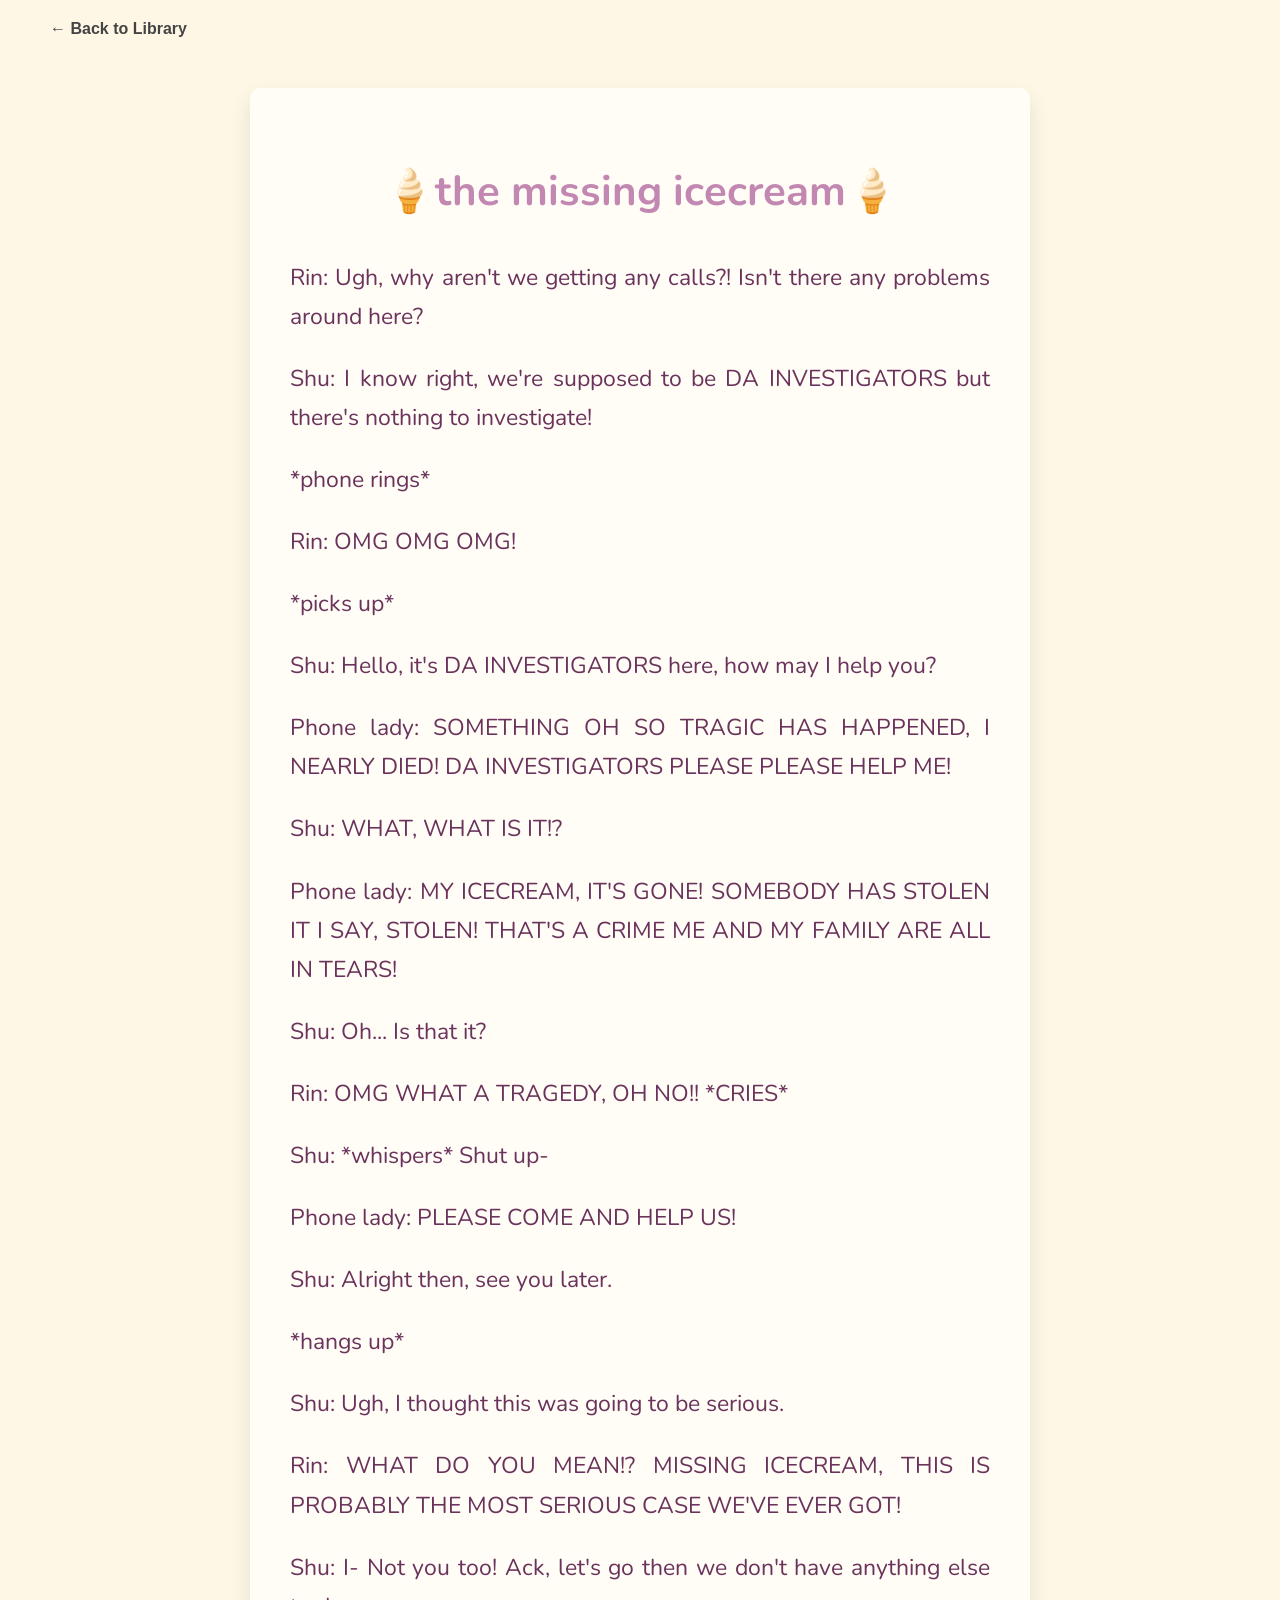
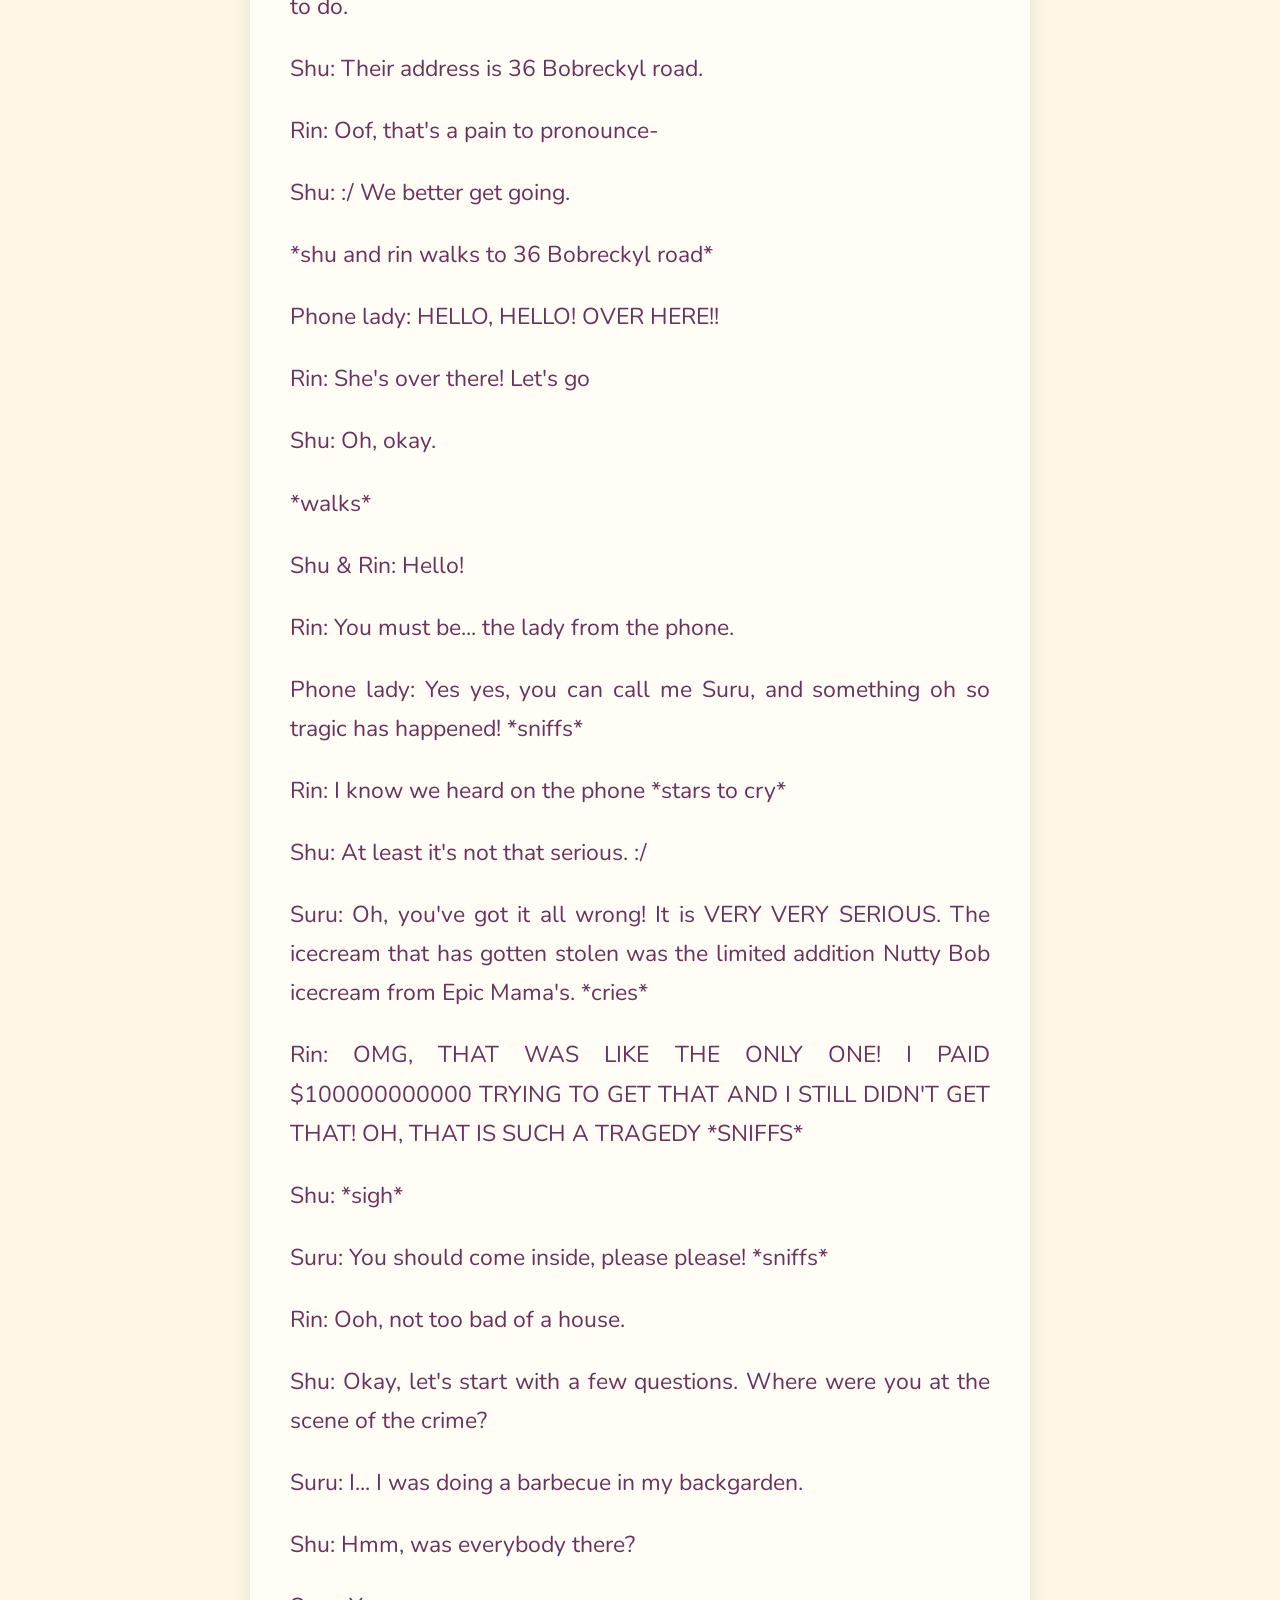
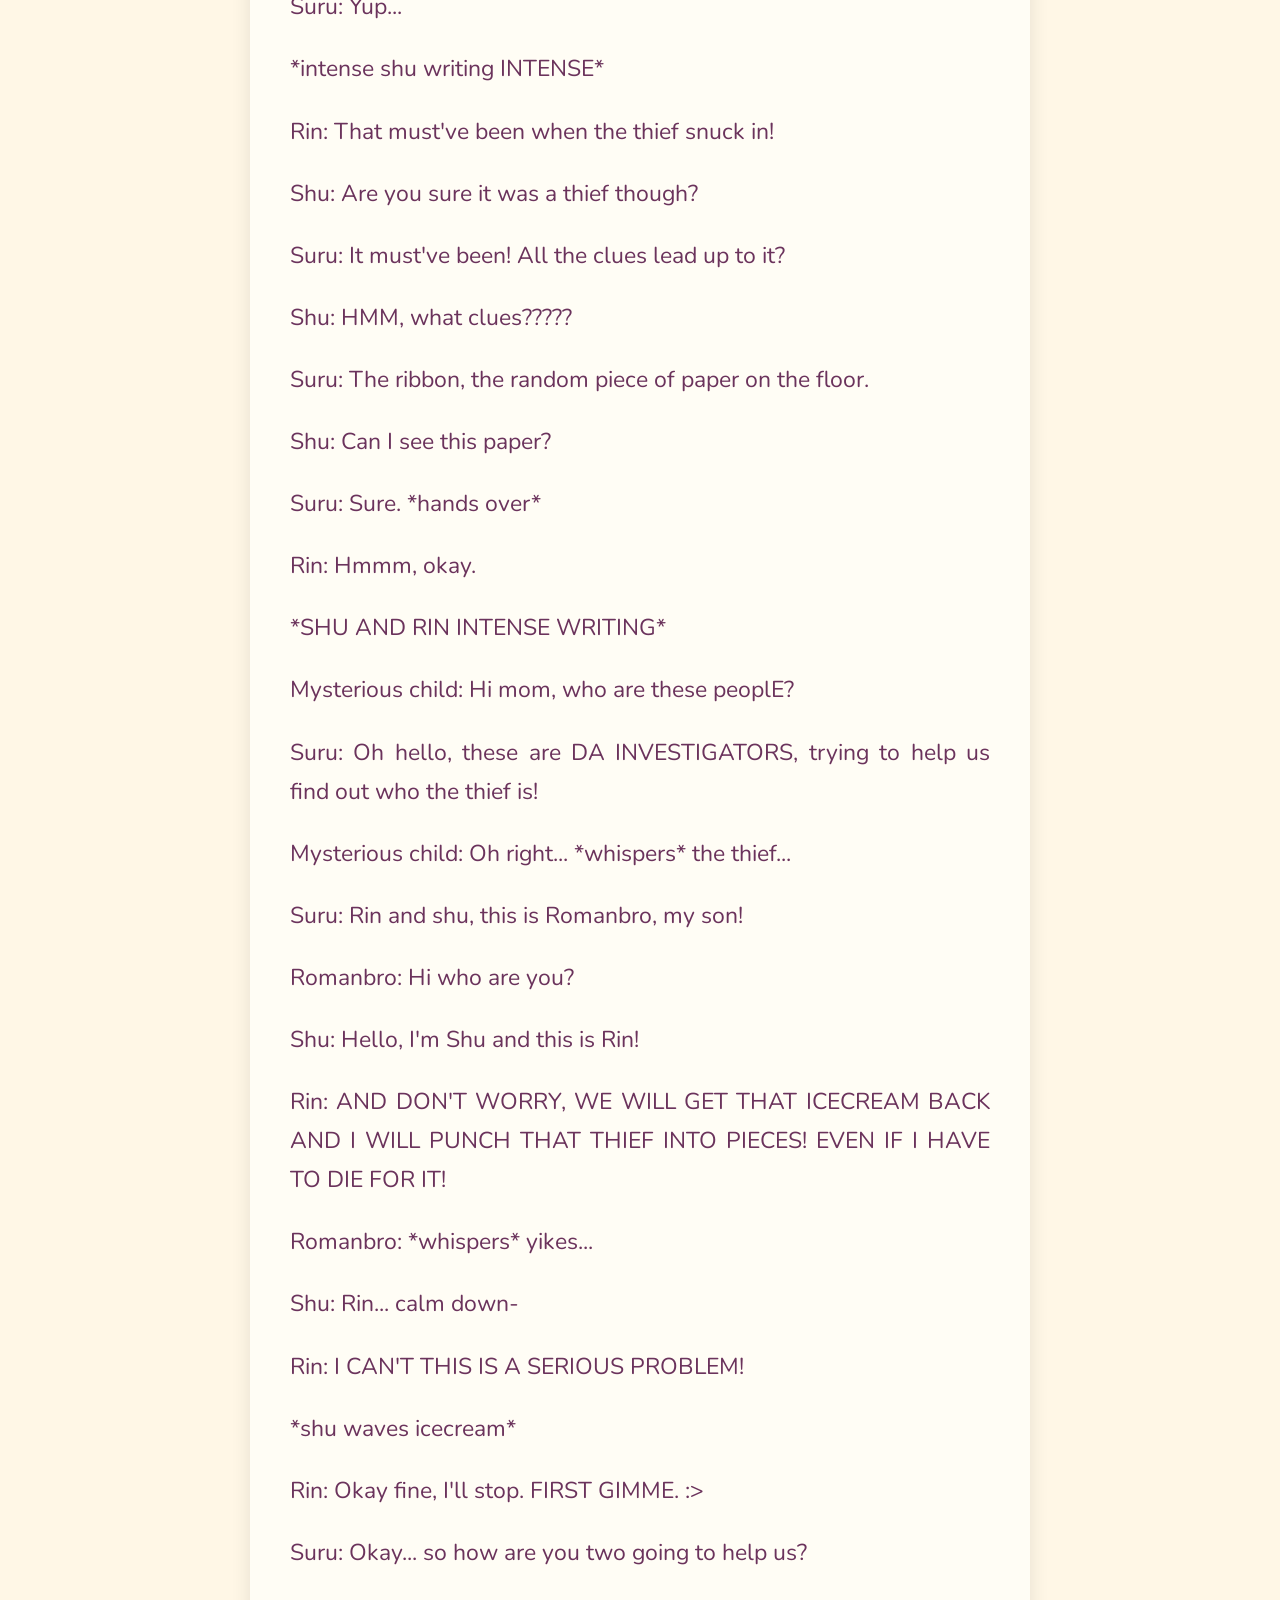
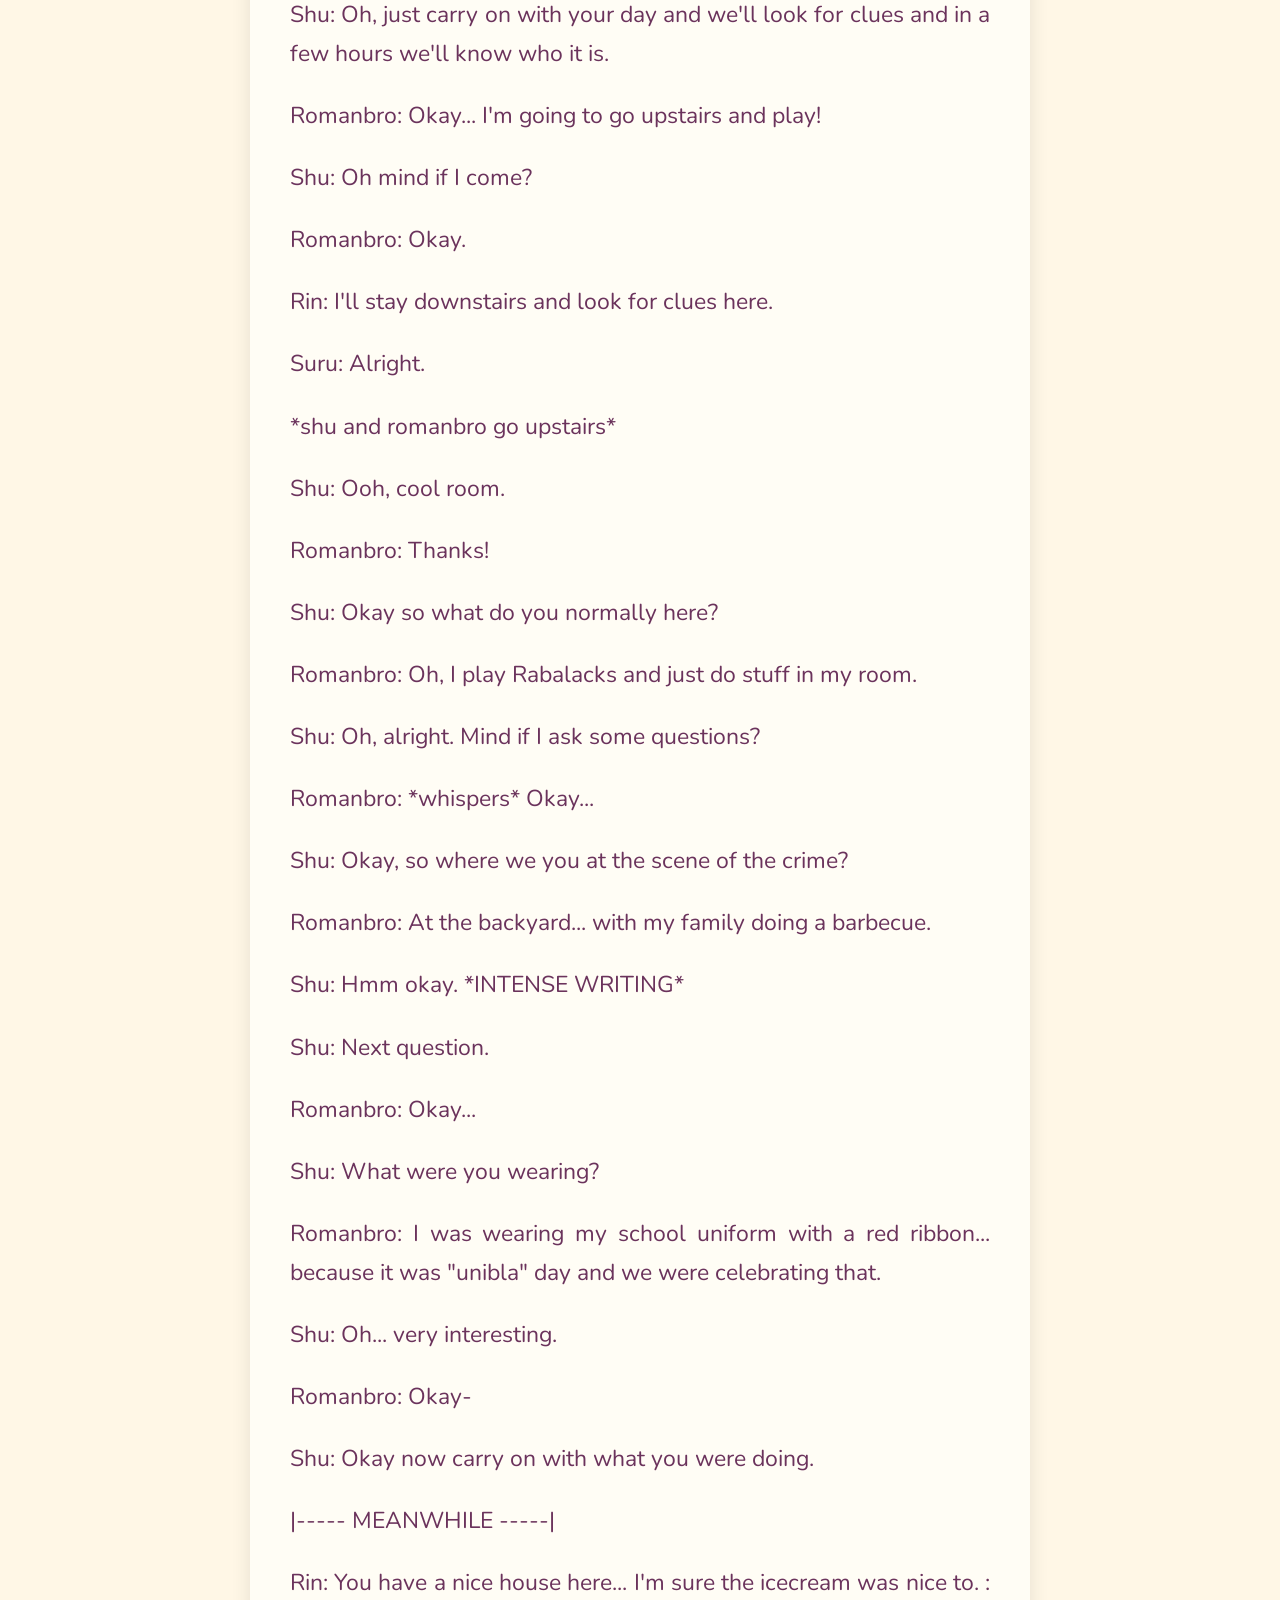
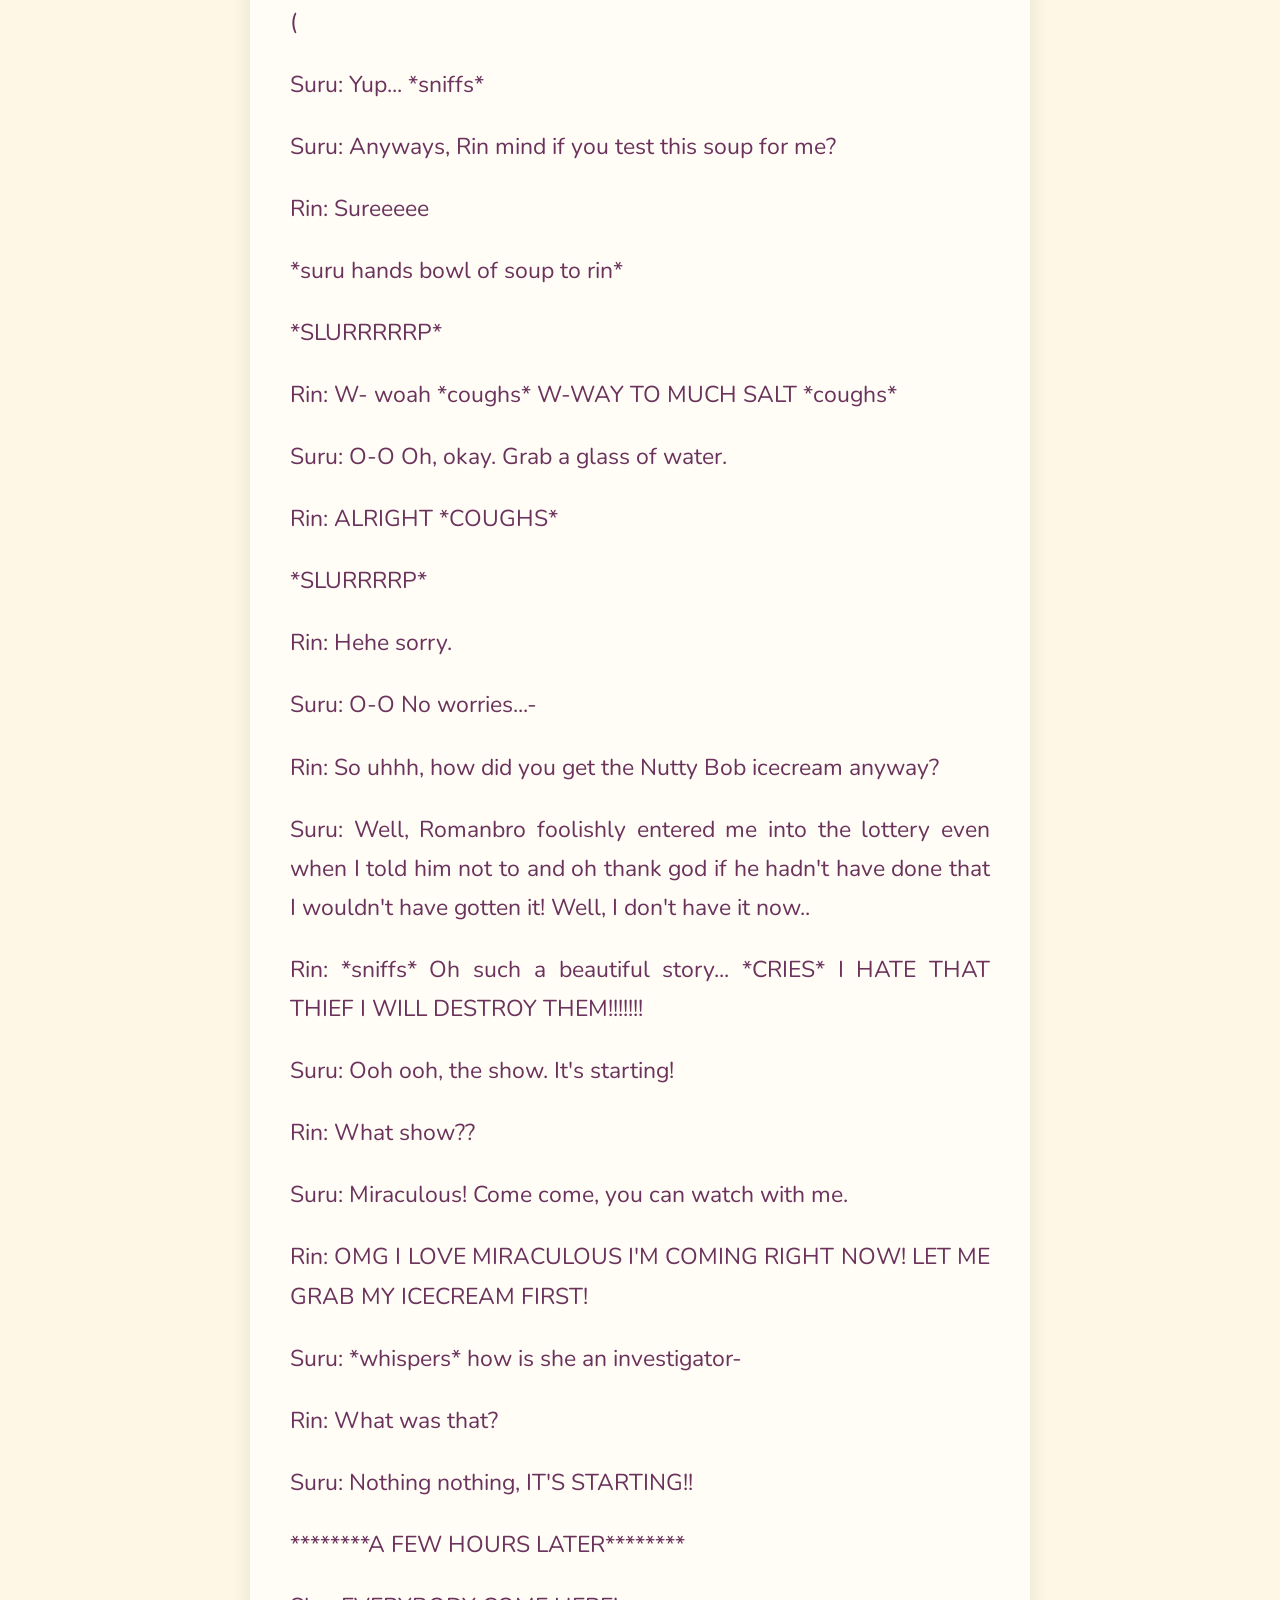
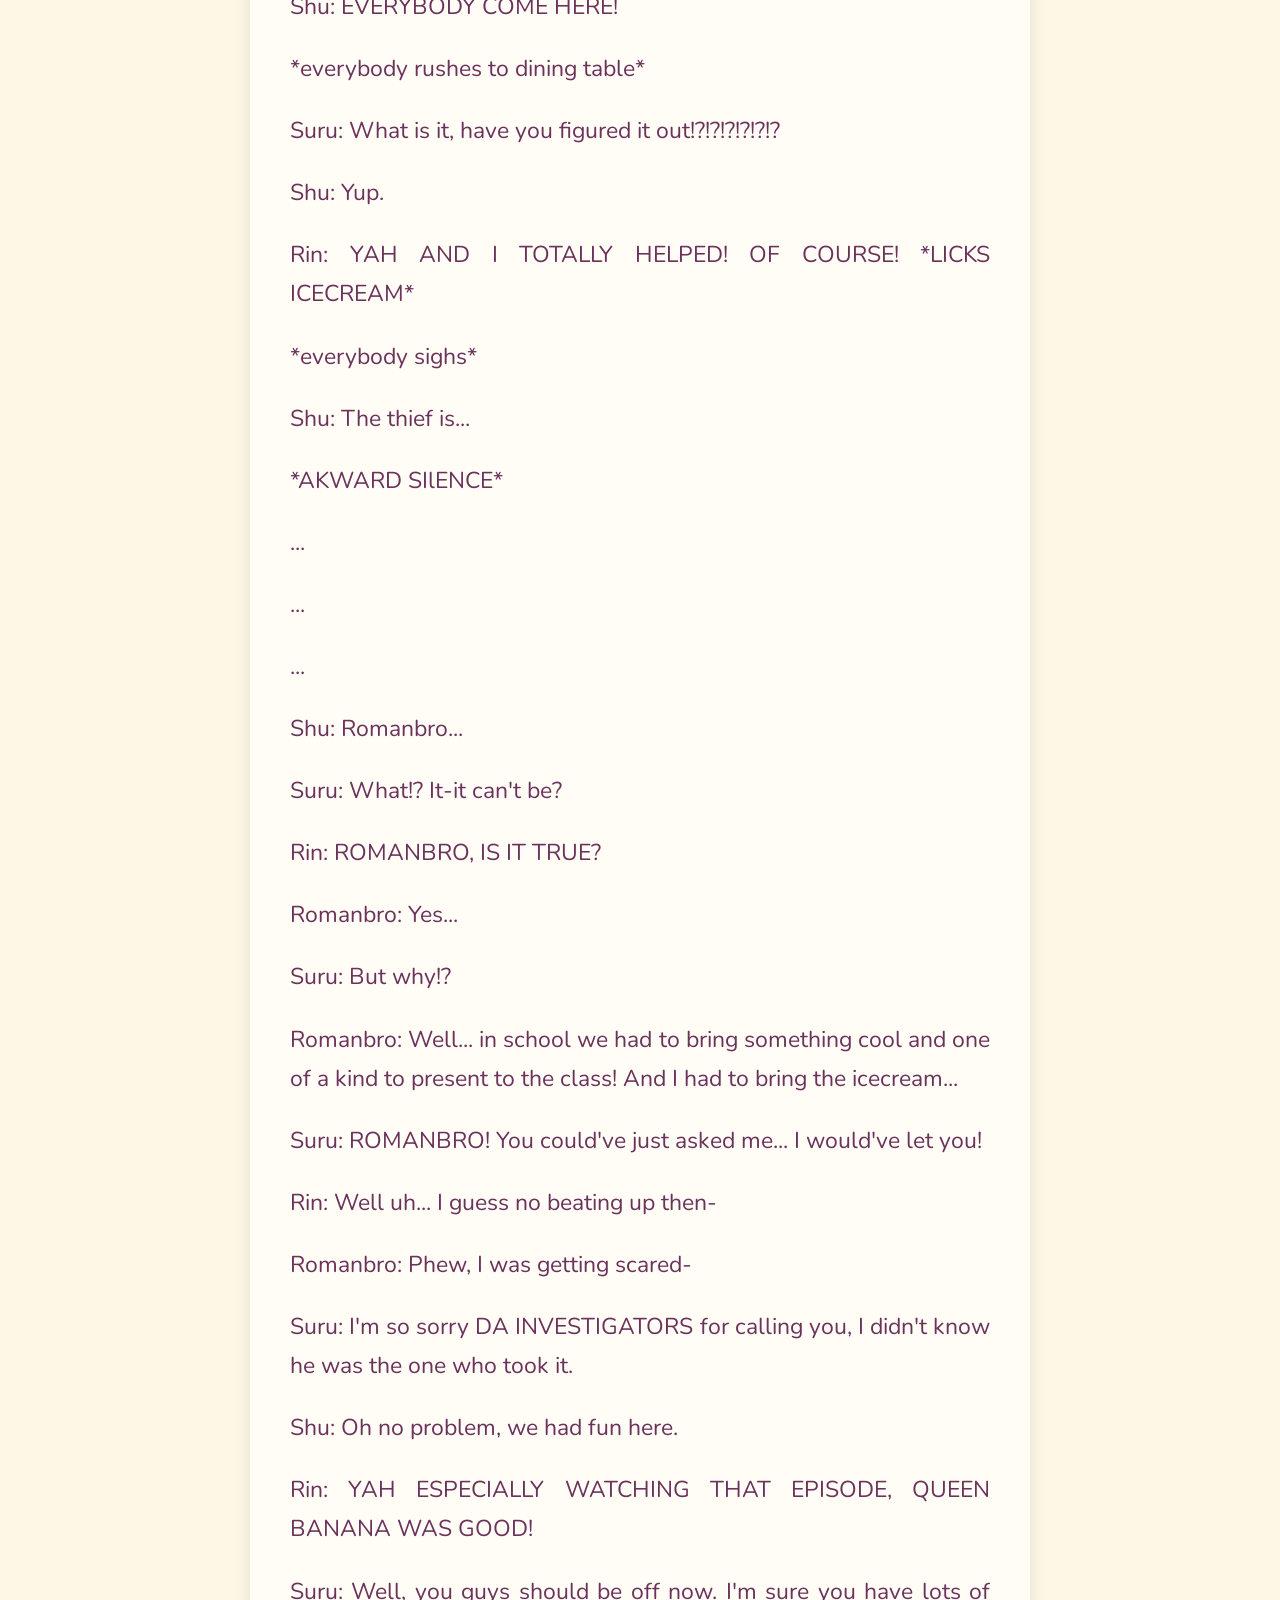
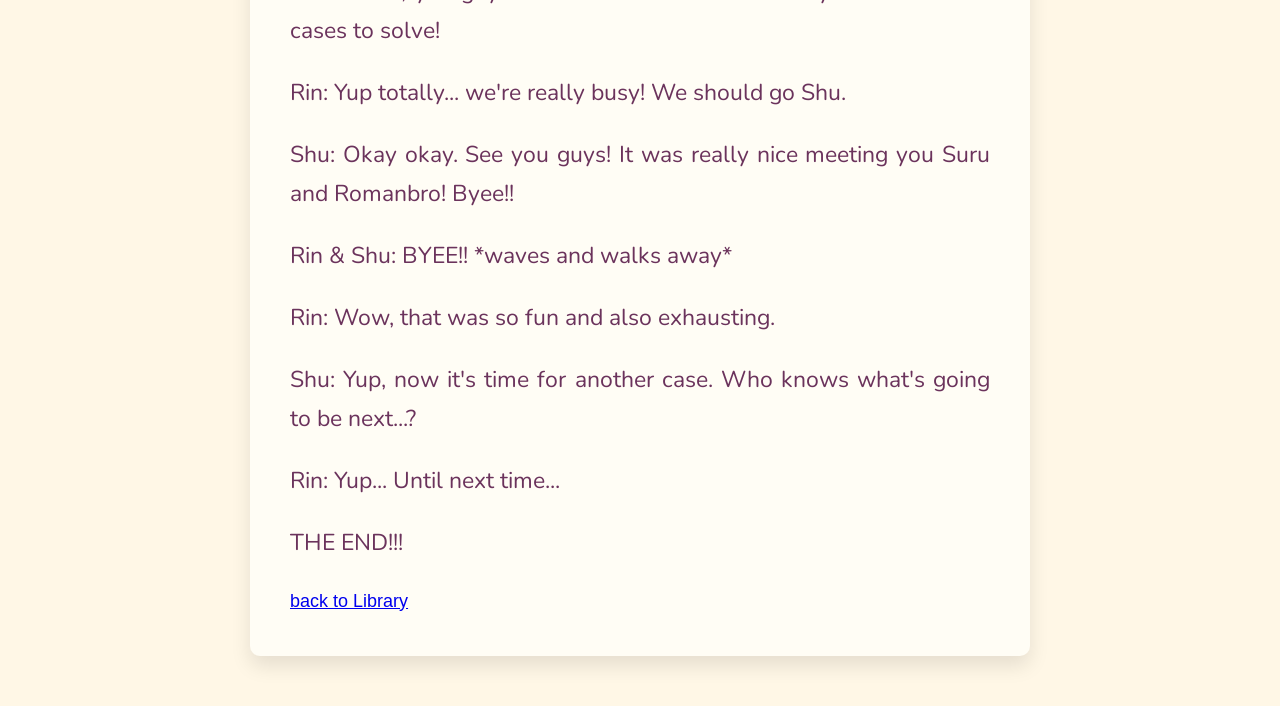
<file: story1.html>
<!DOCTYPE html>
<html>

<head>
<link href="https://fonts.googleapis.com/css2?family=Nunito:wght@700&display=swap" rel="stylesheet">
<link rel="stylesheet" href="style.css">
<title>🍦the missing icecream🍦</title>
<link rel="stylesheet" href="style.css">
</head>

<body>

<a href="index.html" class="back">← Back to Library</a>

<div class="story">

<h1 class="story-title">🍦the missing icecream🍦</h1>


<p>
Rin: Ugh, why aren't we getting any calls?! Isn't there any problems around here?
</p>

<p>
Shu: I know right, we're supposed to be DA INVESTIGATORS but there's nothing to investigate!

<p>
*phone rings*

<p>
Rin: OMG OMG OMG!

<p>
*picks up*

<p>
Shu: Hello, it's DA INVESTIGATORS here, how may I help you?

<p>
Phone lady: SOMETHING OH SO TRAGIC HAS HAPPENED, I NEARLY DIED! DA INVESTIGATORS PLEASE PLEASE HELP ME!

<p>
Shu: WHAT, WHAT IS IT!?

<p>
Phone lady: MY ICECREAM, IT'S GONE! SOMEBODY HAS STOLEN IT I SAY, STOLEN! THAT'S A CRIME ME AND MY FAMILY ARE ALL IN TEARS!

<p>
Shu: Oh... Is that it?

<p>
Rin: OMG WHAT A TRAGEDY, OH NO!! *CRIES*

<p>
Shu: *whispers* Shut up-

<p>
Phone lady: PLEASE COME AND HELP US!

<p>
Shu: Alright then, see you later.

<p>
*hangs up*

<p>
Shu: Ugh, I thought this was going to be serious.

<p>
Rin: WHAT DO YOU MEAN!? MISSING ICECREAM, THIS IS PROBABLY THE MOST SERIOUS CASE WE'VE EVER GOT!

<p>
Shu: I- Not you too! Ack, let's go then we don't have anything else to do.

<p>
Shu: Their address is 36 Bobreckyl road.

<p>
Rin: Oof, that's a pain to pronounce-

<p>
Shu: :/ We better get going. 

<p>
*shu and rin walks to 36 Bobreckyl road*

<p>
Phone lady: HELLO, HELLO! OVER HERE!!

<p>
Rin: She's over there! Let's go

<p>
Shu: Oh, okay.

<p>
*walks*

<p>
Shu & Rin: Hello!

<p>
Rin: You must be... the lady from the phone.

<p>
Phone lady: Yes yes, you can call me Suru, and something oh so tragic has happened! *sniffs*

<p>
Rin: I know we heard on the phone *stars to cry*

<p>
Shu: At least it's not that serious. :/

<p>
Suru: Oh, you've got it all wrong! It is VERY VERY SERIOUS. The icecream that has gotten stolen was the limited addition Nutty Bob icecream from Epic Mama's. *cries*

<p>
Rin: OMG, THAT WAS LIKE THE ONLY ONE! I PAID $100000000000 TRYING TO GET THAT AND I STILL DIDN'T GET THAT! OH, THAT IS SUCH A TRAGEDY *SNIFFS*

<p>
Shu: *sigh*

<p>
Suru: You should come inside, please please! *sniffs*

<p>
Rin: Ooh, not too bad of a house.

<p>
Shu: Okay, let's start with a few questions. Where were you at the scene of the crime?

<p>
Suru: I... I was doing a barbecue in my backgarden.

<p>
Shu: Hmm, was everybody there?

<p>
Suru: Yup...

<p>
*intense shu writing INTENSE*

<p>
Rin: That must've been when the thief snuck in!

<p>
Shu: Are you sure it was a thief though?

<p>
Suru: It must've been! All the clues lead up to it?

<p>
Shu: HMM, what clues?????

<p>
Suru: The ribbon, the random piece of paper on the floor.

<p>
Shu: Can I see this paper? 

<p>
Suru: Sure. *hands over*

<p>
Rin: Hmmm, okay.

<p>
*SHU AND RIN INTENSE WRITING*

<p>
Mysterious child: Hi mom, who are these peoplE?

<p>
Suru: Oh hello, these are DA INVESTIGATORS, trying to help us find out who the thief is!

<p>
Mysterious child: Oh right... *whispers* the thief...

<p>
Suru: Rin and shu, this is Romanbro, my son!

<p>
Romanbro: Hi who are you?

<p>
Shu: Hello, I'm Shu and this is Rin!

<p>
Rin: AND DON'T WORRY, WE WILL GET THAT ICECREAM BACK AND I WILL PUNCH THAT THIEF INTO PIECES! EVEN IF I HAVE TO DIE FOR IT!

<p>
Romanbro: *whispers* yikes...

<p>
Shu: Rin... calm down-

<p>
Rin: I CAN'T THIS IS A SERIOUS PROBLEM!

<p>
*shu waves icecream*

<p>
Rin: Okay fine, I'll stop. FIRST GIMME. :>

<p>
Suru: Okay... so how are you two going to help us?

<p>
Shu: Oh, just carry on with your day and we'll look for clues and in a few hours we'll know who it is.

<p>
Romanbro: Okay... I'm going to go upstairs and play!

<p>
Shu: Oh mind if I come?

<p>
Romanbro: Okay.

<p>
Rin: I'll stay downstairs and look for clues here.

<p>
Suru: Alright.

<p>
*shu and romanbro go upstairs*

<p>
Shu: Ooh, cool room.

<p>
Romanbro: Thanks!

<p>
Shu: Okay so what do you normally here?

<p>
Romanbro: Oh, I play Rabalacks and just do stuff in my room.

<p>
Shu: Oh, alright. Mind if I ask some questions?

<p>
Romanbro: *whispers* Okay...

<p>
Shu: Okay, so where we you at the scene of the crime?

<p>
Romanbro: At the backyard... with my family doing a barbecue.

<p>
Shu: Hmm okay. *INTENSE WRITING*

<p>
Shu: Next question.

<p>
Romanbro: Okay...

<p>
Shu: What were you wearing?

<p>
Romanbro: I was wearing my school uniform with a red ribbon... because it was "unibla" day and we were celebrating that.

<p>
Shu: Oh... very interesting.

<p>
Romanbro: Okay-

<p>
Shu: Okay now carry on with what you were doing.

<p>

|----- MEANWHILE -----|

<p>
Rin: You have a nice house here... I'm sure the icecream was nice to. :(

<p>
Suru: Yup... *sniffs*

<p>
Suru: Anyways, Rin mind if you test this soup for me?

<p>
Rin: Sureeeee

<p>
*suru hands bowl of soup to rin*

<p>
*SLURRRRRP*

<p>
Rin: W- woah *coughs* W-WAY TO MUCH SALT *coughs*

<p>
Suru: O-O Oh, okay. Grab a glass of water.

<p>
Rin: ALRIGHT *COUGHS*

<p>
*SLURRRRP*

<p>
Rin: Hehe sorry.

<p>
Suru: O-O No worries...-

<p>
Rin: So uhhh, how did you get the Nutty Bob icecream anyway?

<p>
Suru: Well, Romanbro foolishly entered me into the lottery even when I told him not to and oh thank god if he hadn't have done that I wouldn't have gotten it! Well, I don't have it now..

<p>
Rin: *sniffs* Oh such a beautiful story... *CRIES* I HATE THAT THIEF I WILL DESTROY THEM!!!!!!!

<p>
Suru: Ooh ooh, the show. It's starting!

<p>
Rin: What show??

<p>
Suru: Miraculous! Come come, you can watch with me.

<p>
Rin: OMG I LOVE MIRACULOUS I'M COMING RIGHT NOW! LET ME GRAB MY ICECREAM FIRST!

<p>
Suru: *whispers* how is she an investigator-

<p>
Rin: What was that?

<p>
Suru: Nothing nothing, IT'S STARTING!!


<p>
********A FEW HOURS LATER********

<p>
Shu: EVERYBODY COME HERE!

<p>
*everybody rushes to dining table*

<p>
Suru: What is it, have you figured it out!?!?!?!?!?!?

<p>
Shu: Yup.

<p>
Rin: YAH AND I TOTALLY HELPED! OF COURSE! *LICKS ICECREAM*

<p>
*everybody sighs*

<p>
Shu: The thief is...

<p>
*AKWARD SIlENCE*
<p>
...
<p>
...
<p>
...

<p>
Shu: Romanbro...

<p>
Suru: What!? It-it can't be?

<p>
Rin: ROMANBRO, IS IT TRUE?

<p>
Romanbro: Yes...

<p>
Suru: But why!?

<p>
Romanbro: Well... in school we had to bring something cool and one of a kind to present to the class! And I had to bring the icecream...

<p>
Suru: ROMANBRO! You could've just asked me... I would've let you!

<p>
Rin: Well uh... I guess no beating up then-

<p>
Romanbro: Phew, I was getting scared- 

<p>
Suru: I'm so sorry DA INVESTIGATORS for calling you, I didn't know he was the one who took it.

<p>
Shu: Oh no problem, we had fun here.

<p>
Rin: YAH ESPECIALLY WATCHING THAT EPISODE, QUEEN BANANA WAS GOOD!

<p>
Suru: Well, you guys should be off now. I'm sure you have lots of cases to solve!

<p>
Rin: Yup totally... we're really busy! We should go Shu.

<p>
Shu: Okay okay. See you guys! It was really nice meeting you Suru and Romanbro! Byee!!

<p>
Rin & Shu: BYEE!! *waves and walks away*

<p>
Rin: Wow, that was so fun and also exhausting.

<p>
Shu: Yup, now it's time for another case. Who knows what's going to be next...?

<p>
Rin: Yup... Until next time...

<p>

             THE END!!!
</p>
<a href="index.html">back to Library</a>
</div>

</body>
</html>
</file>
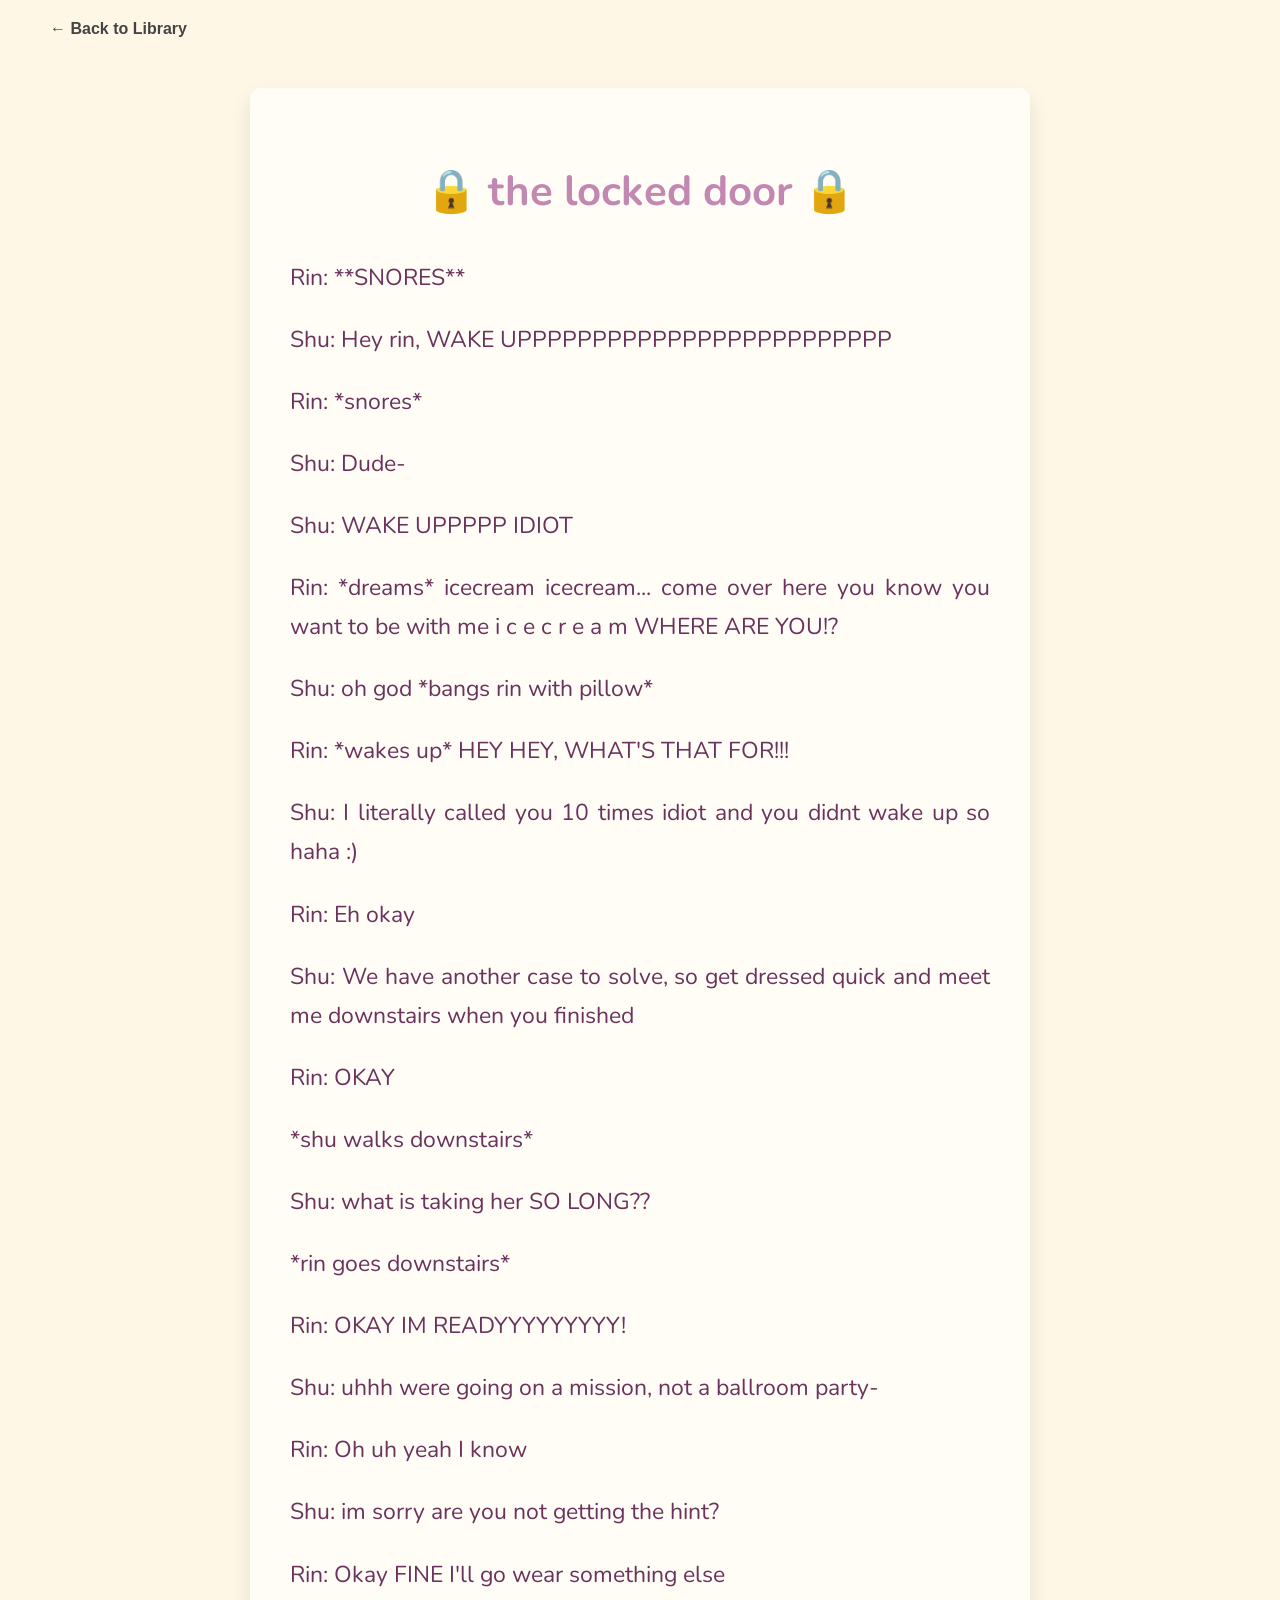
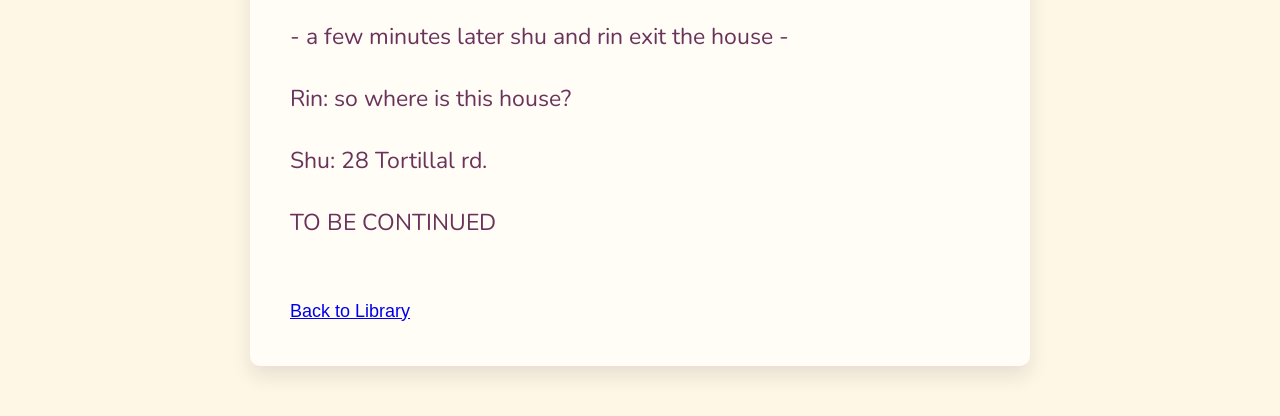
<file: story2.html>
<!DOCTYPE html>
<html>

<head>
<link href="https://fonts.googleapis.com/css2?family=Nunito:wght@700&display=swap" rel="stylesheet">
<link rel="stylesheet" href="style.css">
<title>🔒 the locked door 🔒</title>
<link rel="stylesheet" href="style.css">
</head>

<body>

<a href="index.html" class="back">← Back to Library</a>

<div class="story">

<h1 class="story-title">🔒 the locked door 🔒</h1>

<p>

Rin: **SNORES**

<p>
Shu: Hey rin, WAKE UPPPPPPPPPPPPPPPPPPPPPPPPP
<p>
Rin: *snores*
<p>
Shu: Dude-
<p>
Shu: WAKE UPPPPP IDIOT
<p>
Rin: *dreams* icecream icecream... come over here you know you want to be with me i c e c r e a m WHERE ARE YOU!?
<p>
Shu: oh god *bangs rin with pillow*
<p>
Rin: *wakes up* HEY HEY, WHAT'S THAT FOR!!!
<p>
Shu: I literally called you 10 times idiot and you didnt wake up so haha :)
<p>
Rin: Eh okay
<p>
Shu: We have another case to solve, so get dressed quick and meet me downstairs when you finished
<p>
Rin: OKAY
<p>
*shu walks downstairs*
<p>
Shu: what is taking her SO LONG??
<p>
*rin goes downstairs*
<p>
Rin: OKAY IM READYYYYYYYYY!
<p>
Shu: uhhh were going on a mission, not a ballroom party-
<p>
Rin: Oh uh yeah I know
<p>
Shu: im sorry are you not getting the hint?
<p>
Rin: Okay FINE I'll go wear something else
<p>
- a few minutes later shu and rin exit the house - 
<p>
Rin: so where is this house?
<p>
Shu: 28 Tortillal rd.
<p>
TO BE CONTINUED
</p>

<br>

<a href="index.html">Back to Library</a>


</body>
</html>
</file>
<file: style.css>
body {
    font-family: Arial, sans-serif;
    background: #fff7e6;   /* soft paper color */
    color: #222;
    margin: 0;
    position: relative;    /* for scroll bar */
}



.title-container {
    display: flex;                /* enable flexbox */
    justify-content: center;      /* horizontal center */
    align-items: center;          /* vertical center if container has height */
    height: 270px;                /* optional for spacing */
}

.title {
    font-family: "Bitcount Prop Double Ink", sans-serif;
    font-size: 80px;
    color: #c71585;               /* dark pink */
    display: inline-block;        /* required for transform animation */
    animation: bounce 1.5s infinite ease-in-out;
}

/* Bounce animation */
@keyframes bounce {
    0%, 100% {
        transform: translateY(0);
    }
    50% {
        transform: translateY(-10px);
    }
}


/* Library grid */
.library {
    display: grid;
    grid-template-columns: repeat(auto-fit, 260px);
    justify-content: center;
    gap: 45px;
    padding: 20px;
}

/* Story cards */
.card {
    background: #fce8ec;
    padding: 20px;
    border-radius: 20px;
    text-decoration: none;
    color: pink;
    transition: 0.2s;

}

.card:hover{
    transform: scale(1.1);
    background: #fcdce9;
}

/* Cover image */
.cover {
    width: 200px;
    height: 280px;
    object-fit: cover;
    border-radius: 8px;
    box-shadow: 0 6px 10px rgba(0,0,0,0.2);
}

.card h2,
.story-title {
    font-family: 'Nunito', sans-serif;
    color: #c288b2; /* dark pink */
}
.card .description {
    font-family: 'Nunito', sans-serif;
    color: #c71585; /* dark pink */
    font-size: 17px;
    line-height: 1.6;
    margin-top: 10px;
}

/* ================= Story Page ================= */

/* Container */
.story {
    max-width: 700px;
    margin: 50px auto;
    padding: 40px;
    background: #fffdf5;
    border-radius: 10px;
    box-shadow: 0 10px 20px rgba(0,0,0,0.1);
    line-height: 1.7;
    font-size: 18px;
    color: #222;
}

/* Story title */
.story-title {
    font-family: 'Nunito', sans-serif;
    color: #c288b2; /* dark pink */
    font-size: 42px;
    margin-bottom: 30px;
    text-align: center;
}

/* Chapter titles */
.story h2 {
    font-size: 28px;
    margin-top: 40px;
    margin-bottom: 15px;
    text-align: left;
    border-bottom: 2px solid #ddd;
    padding-bottom: 5px;
}

.story p {
    font-family: 'Nunito', sans-serif;
    color: #6b335c; /* dark pink */
    font-size: 23px;
    line-height: 1.7;
    text-align: justify;
}

/* Cover image */
.story .cover {
    display: block;
    margin: 0 auto 30px auto;
    width: 200px;
    height: 280px;
    object-fit: cover;
    border-radius: 8px;
    box-shadow: 0 6px 10px rgba(0,0,0,0.2);
}

/* Back button */
.back {
    display: inline-block;
    margin: 20px 50px 0 50px;
    text-decoration: none;
    color: #444;
    font-weight: bold;
    transition: 0.2s;
}

.back:hover {
    color: #000;
}
</file>
